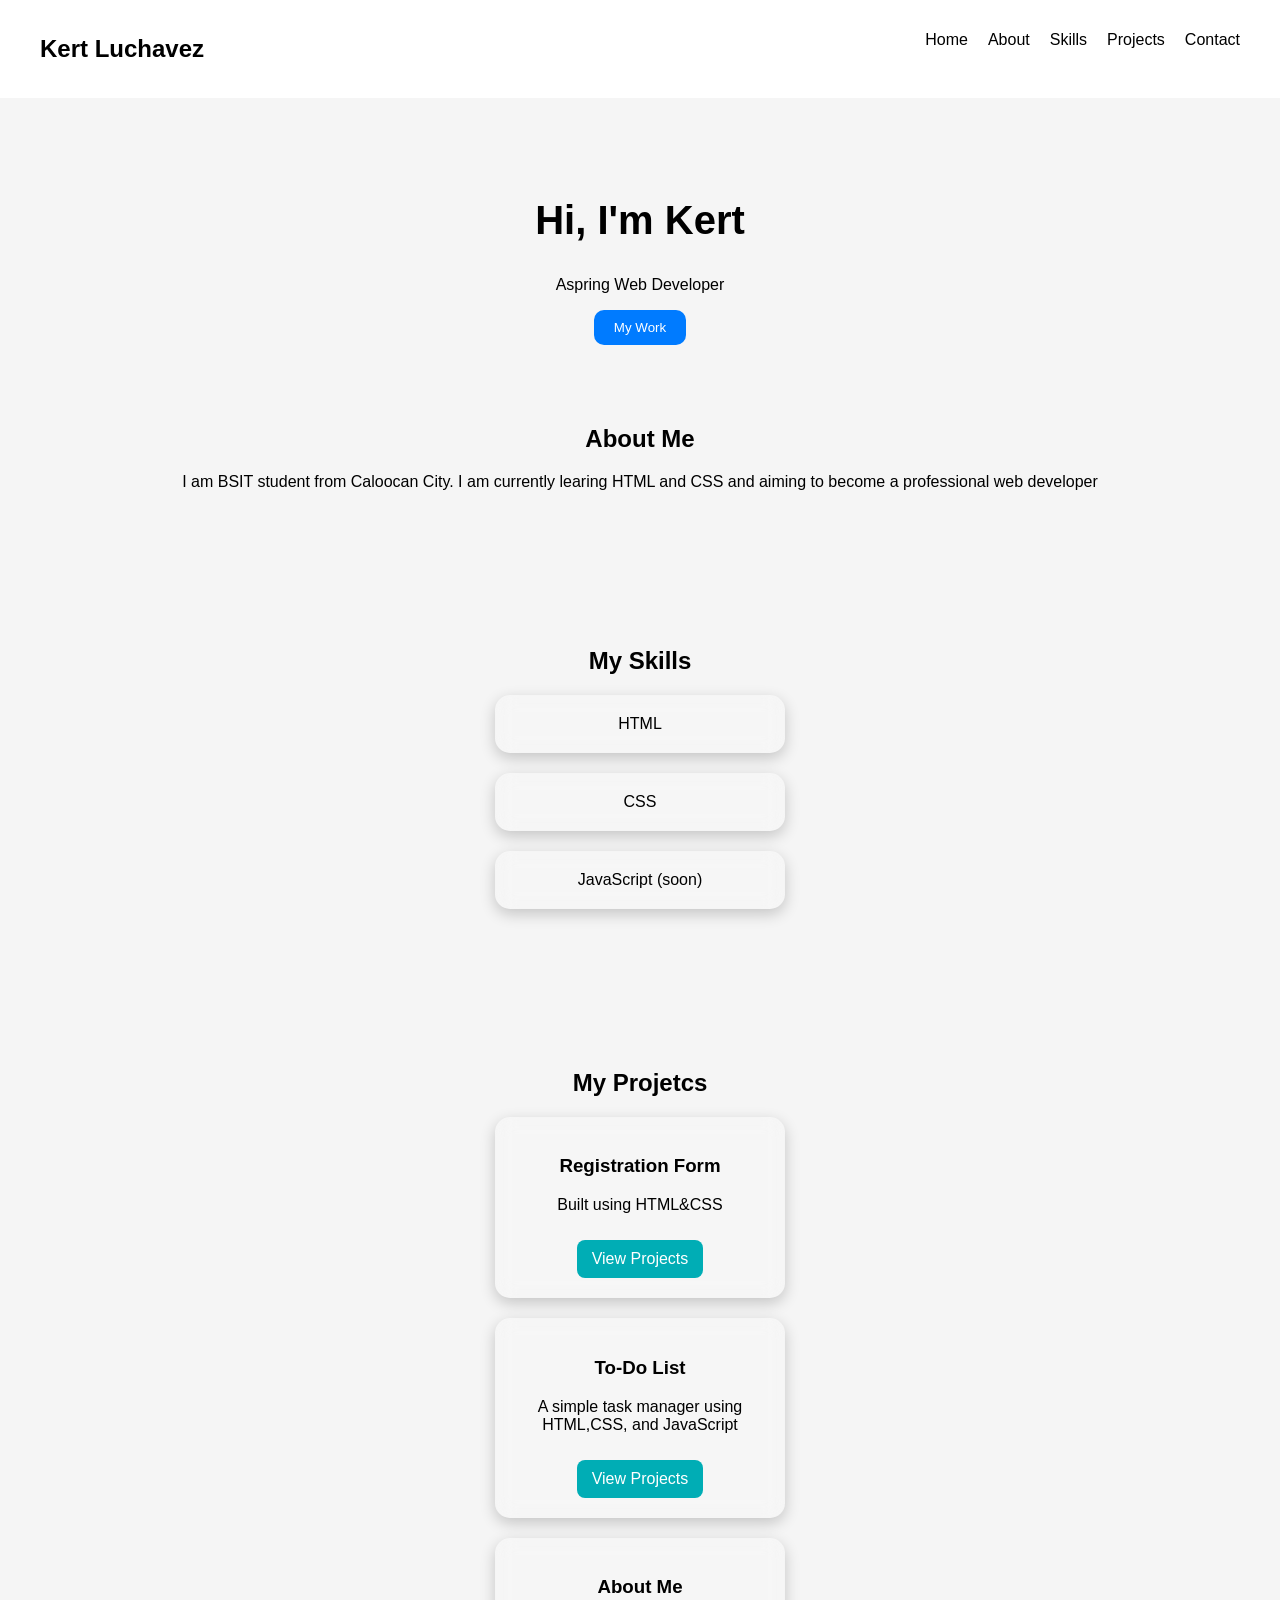
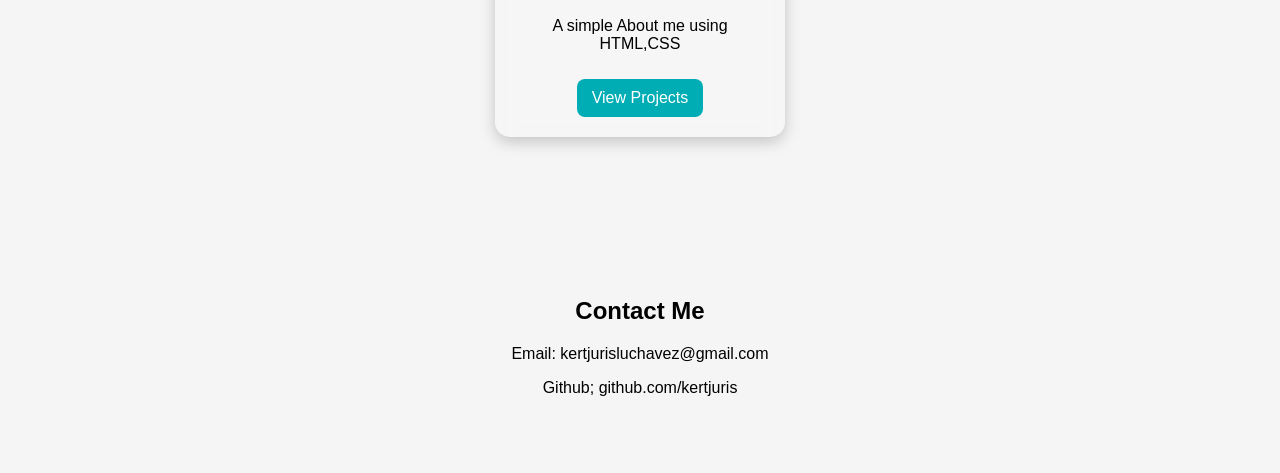
<file: index.html>
<!DOCTYPE html>
<html lang="en">
<head>
    <meta charset="UTF-8">
    <meta name="viewport" content="width=device-width, initial-scale=1.0">
    <link rel="stylesheet" href="style.css">
    <title>Kert Portfolio</title>
</head>
<body>
    <nav>
        <h2>Kert Luchavez</h2>
        <ul>
            <li><a href="#home">Home</a></li>
            <li><a href="about">About</a></li>
            <li><a href="skills">Skills</a></li>
            <li><a href="projects">Projects</a></li>
            <li><a href="contact">Contact</a></li>
        </ul>
    </nav>
    <!--Home-->
    <section id="home" class="hero">
        <h1>Hi, I'm Kert</h1>
        <p>Aspring Web Developer</p>
        <a href="#projects"><button>My Work</button></a>
    </section>
    <!--About-->
        <section id="#about" class="section">
            <h2>About Me</h2>
            <p>I am BSIT student from Caloocan City. I am currently learing HTML and CSS and aiming to become a professional web developer</p>
        </section>
    <!--Skilss-->
        <section id="#skills" class="section">
            <h2>My Skills</h2>

            <div class="card">HTML</div>
            <div class="card">CSS</div>
            <div class="card">JavaScript (soon)</div>
        </section>
    <!--Projects-->
        <section id="#projects" class="section">
            <h2>My Projetcs</h2>

            <div class="card">
                <h3>Registration Form</h3>
                <p>Built using HTML&CSS</p>
                <a href="registration.html" target="_blank" class="btn">View Projects</a>
            </div>
            <div class="card">
                <h3>To-Do List</h3>
                <p>A simple task manager using HTML,CSS, and JavaScript</p>
                <a href="todo.html" target="_blank" class="btn">View Projects</a>
            </div>
            <div class="card">
                <h3>About Me</h3>
                <p>A simple About me using HTML,CSS</p>
                <a href="Home.html" target="_blank" class="btn">View Projects</a>
            </div>
        </section>
     <!--Contact-->
            <section id="contact" class="section">
                <h2>Contact Me</h2>
                <p>Email: kertjurisluchavez@gmail.com</p>
                <p>Github; github.com/kertjuris</p>
            </section>
</body>
</html>
</file>
<file: style.css>
body {
    font-family: arial;
    margin: 0;
    background: #f5f5f5;
}

nav {
    display: flex;
    justify-content: space-between;
    padding: 15px 40px;
    background: white;
    position: sticky;
    top: 0;
}
ul {
    display: flex;
    list-style: none;
}
li {
    margin-left: 20px;
}
a{
    text-decoration: none;
    color: black;
}

.hero {
    text-align: center;
    margin-top: 100px;
}
.hero h1 {
    font-size: 40px;
}

button {
    padding: 10px 20px;
    background: #007bff;
    color: white;
    border: none;
    border-radius: 10px;
    cursor: pointer;
}
button:hover{
    background: #0056b3;
}

.section {
    padding: 60px 20px;
    text-align: center;
    animation: fadeIn 1s ease-in;
}

.card {
    background: rgba(255,255,255,0.1);
    backdrop-filter: blur(10px);
    padding: 20px;
    margin: 20px auto;
    width: 250px;
    border-radius: 15px;
    color: black;
    box-shadow: 0 5px 15px rgba(0,0,0,0.2);
    transition: 0.3s ease;
}
.card:hover {
    transform: translateY(-10px) scale(1.03);
    box-shadow: 0 10px 25px rgba(0,0,0,0.4);
}

.btn {
    display: inline-block;
    margin-top: 10px;
    padding: 10px 15px;
    background: #00adb5;
    color: white;
    text-decoration: none;
    border-radius: 8px;
    transition: 0.3s;
}
.btn:hover {
    background: #007b80;
    transform: scale(1.05);
}

@keyframes fadeIn {
    from{
        opacity: 0;
        transform: translateY(20px);
    }
    to {
        opacity: 1;
        transform: translateY(0);
    }
}
</file>
